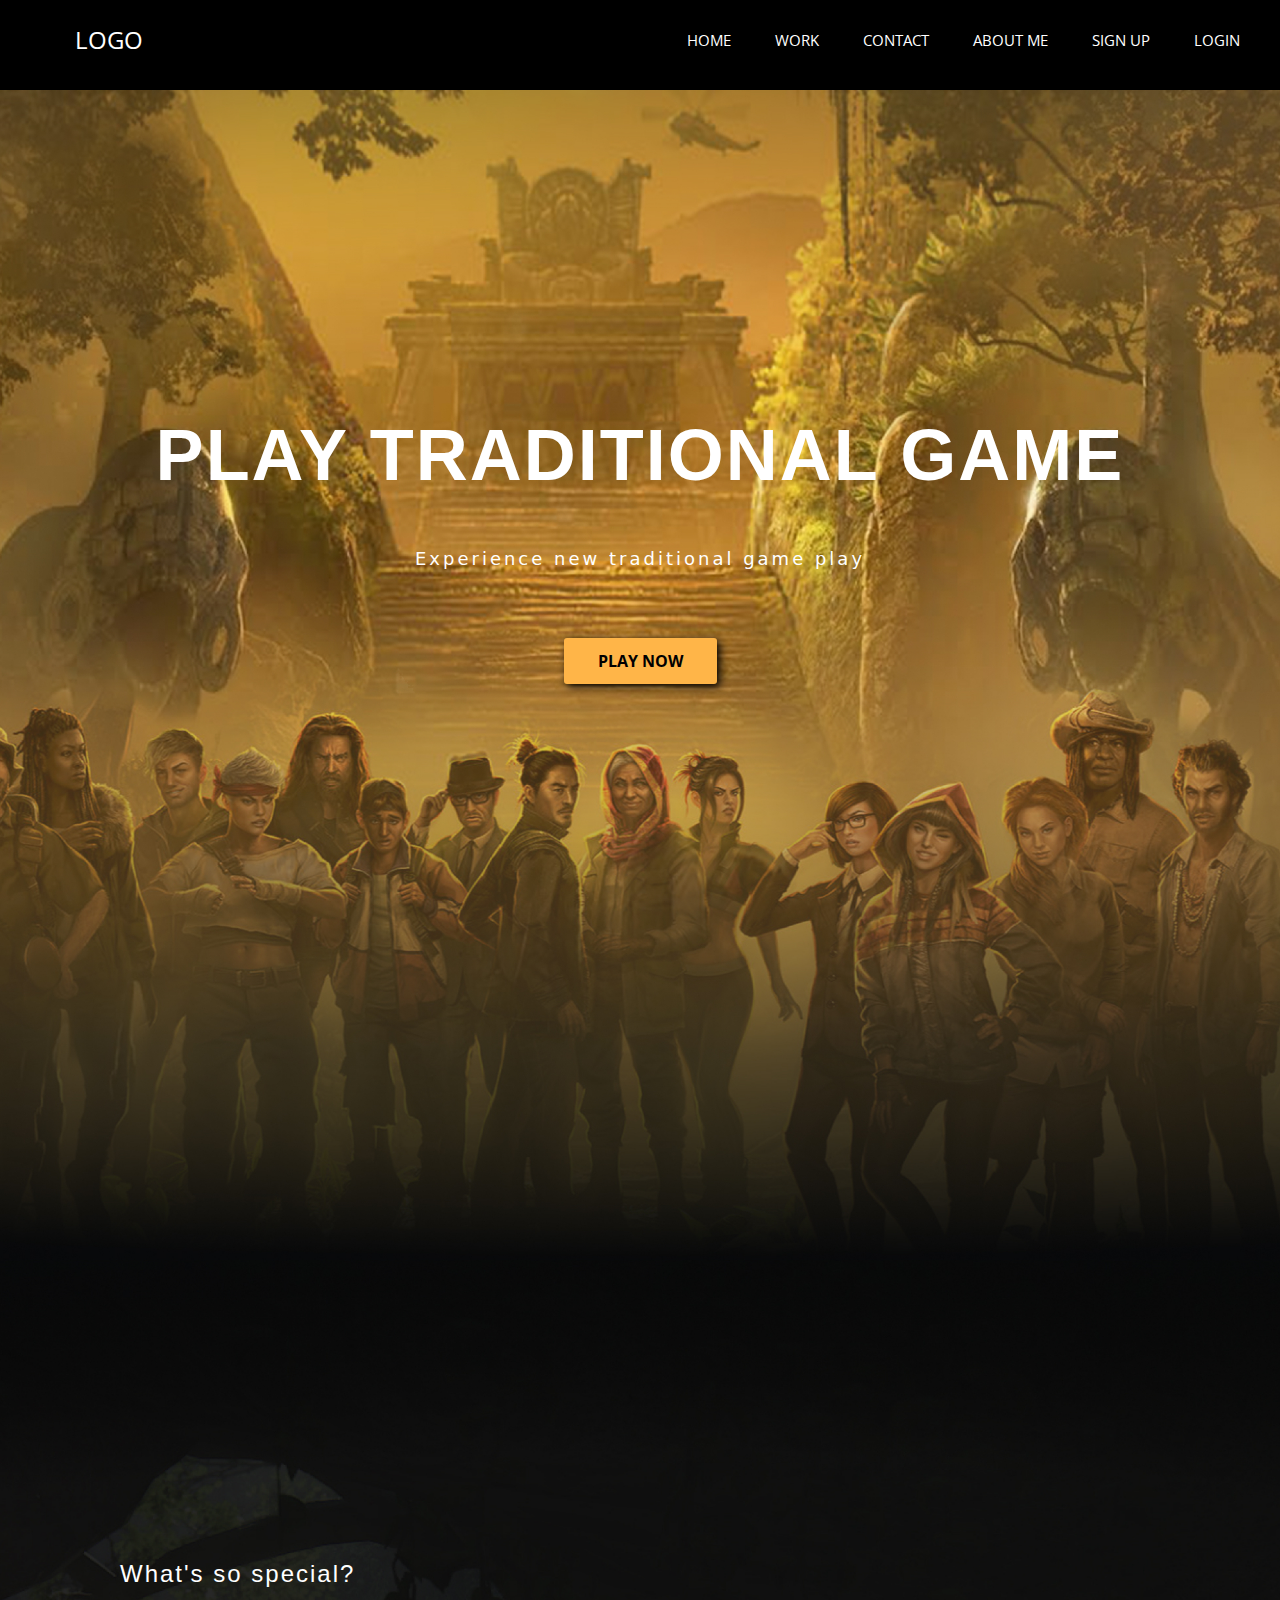
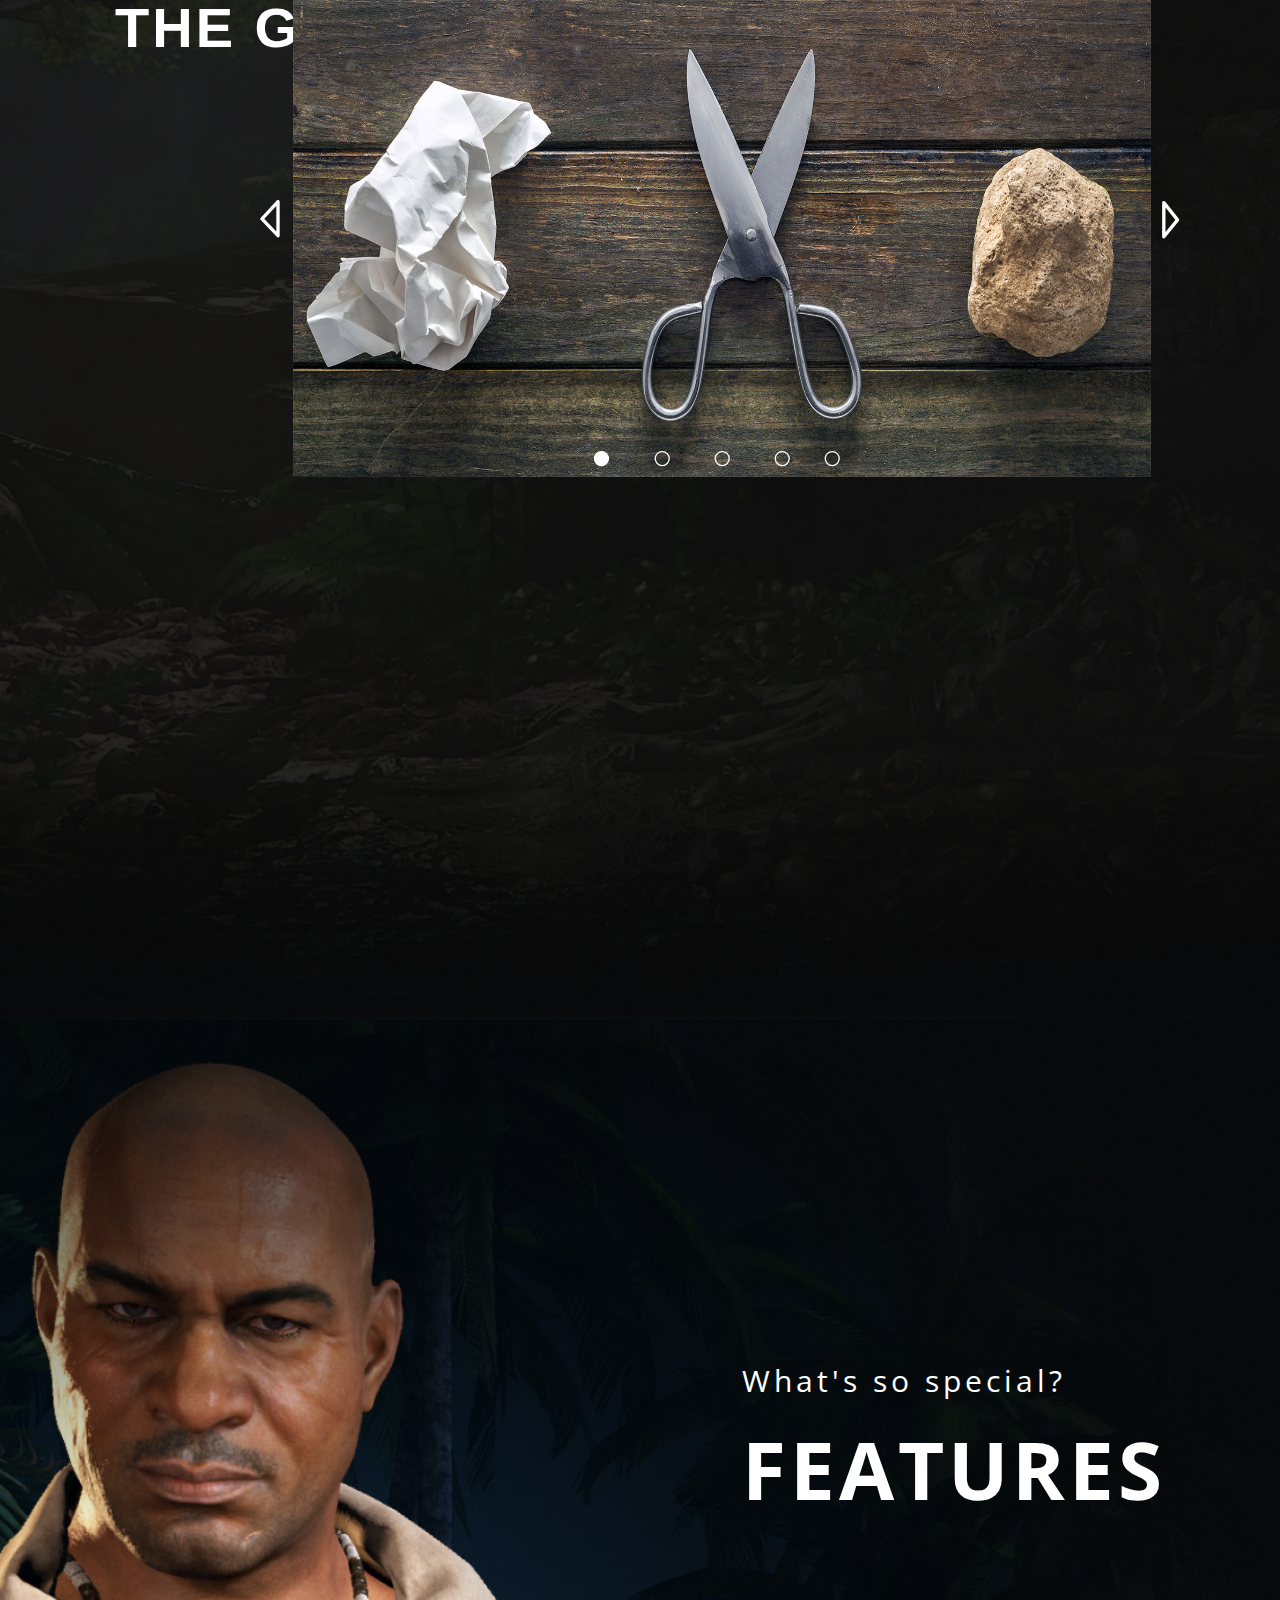
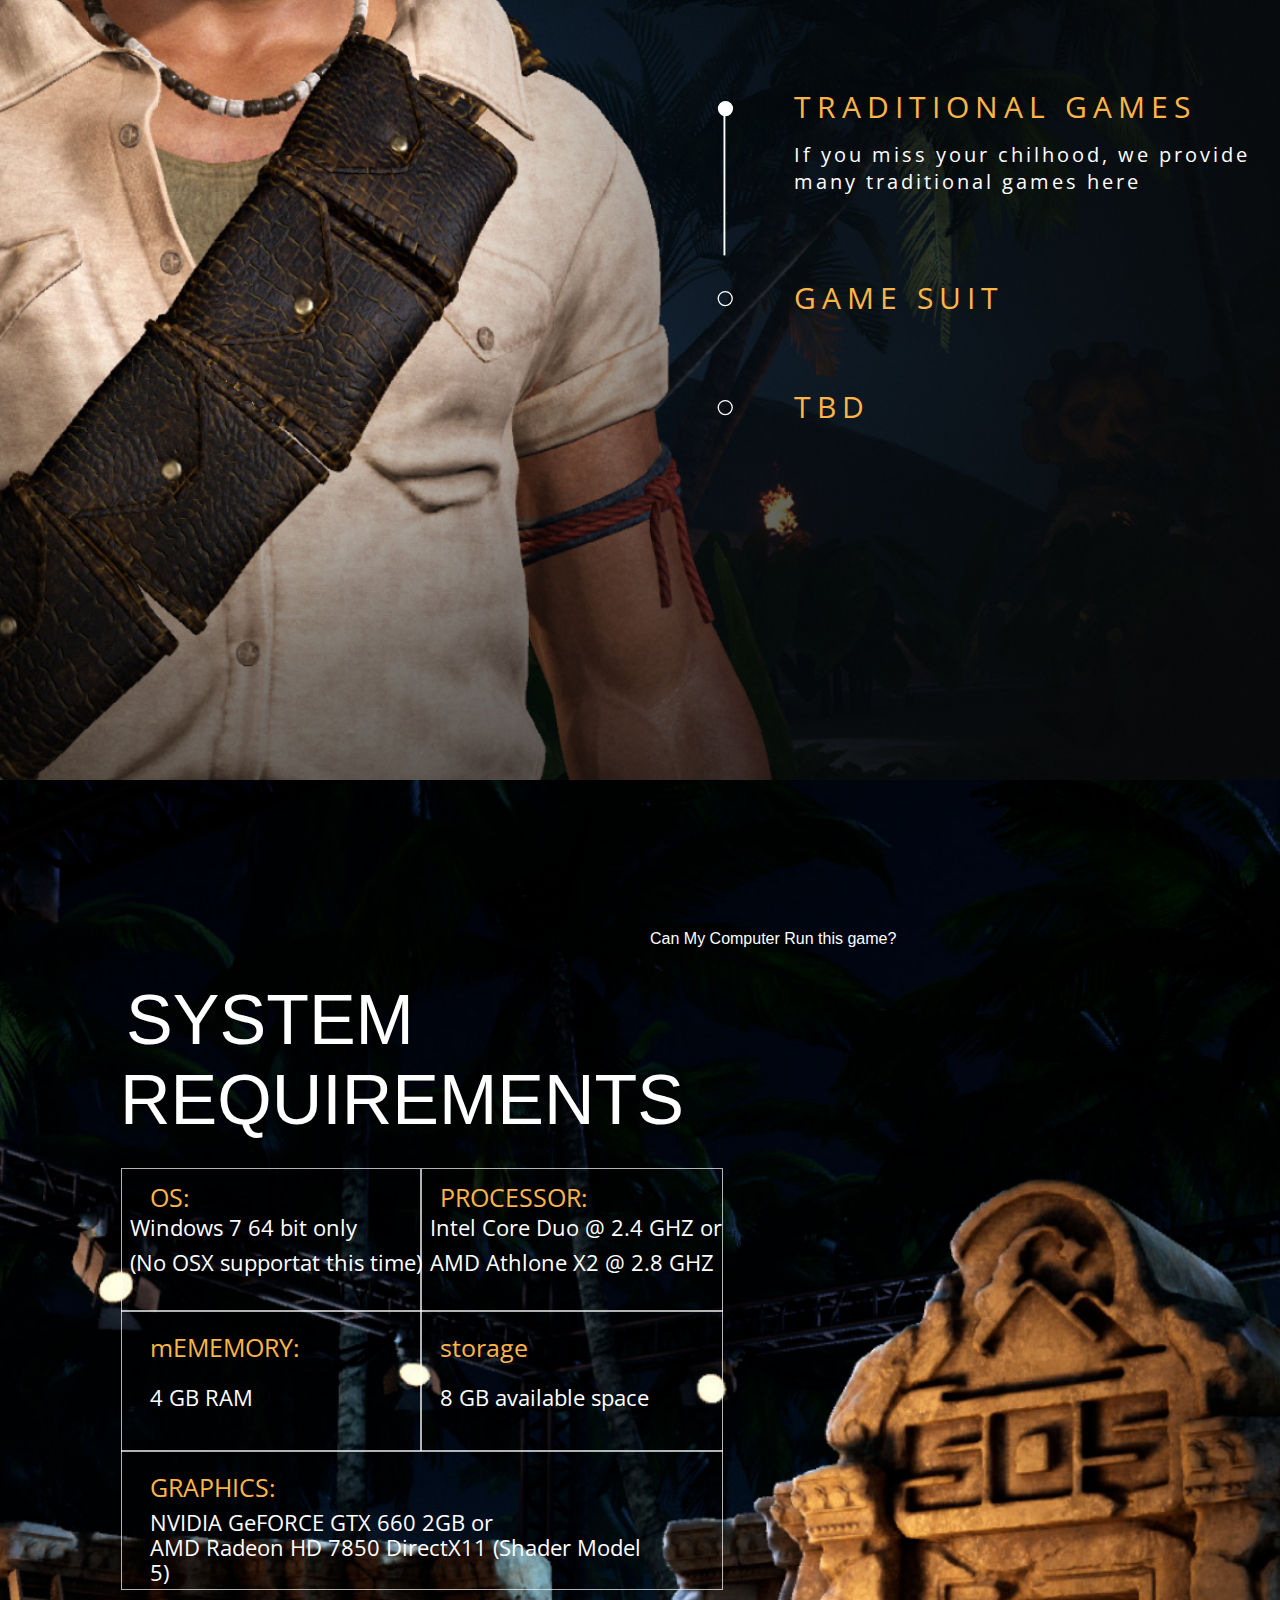
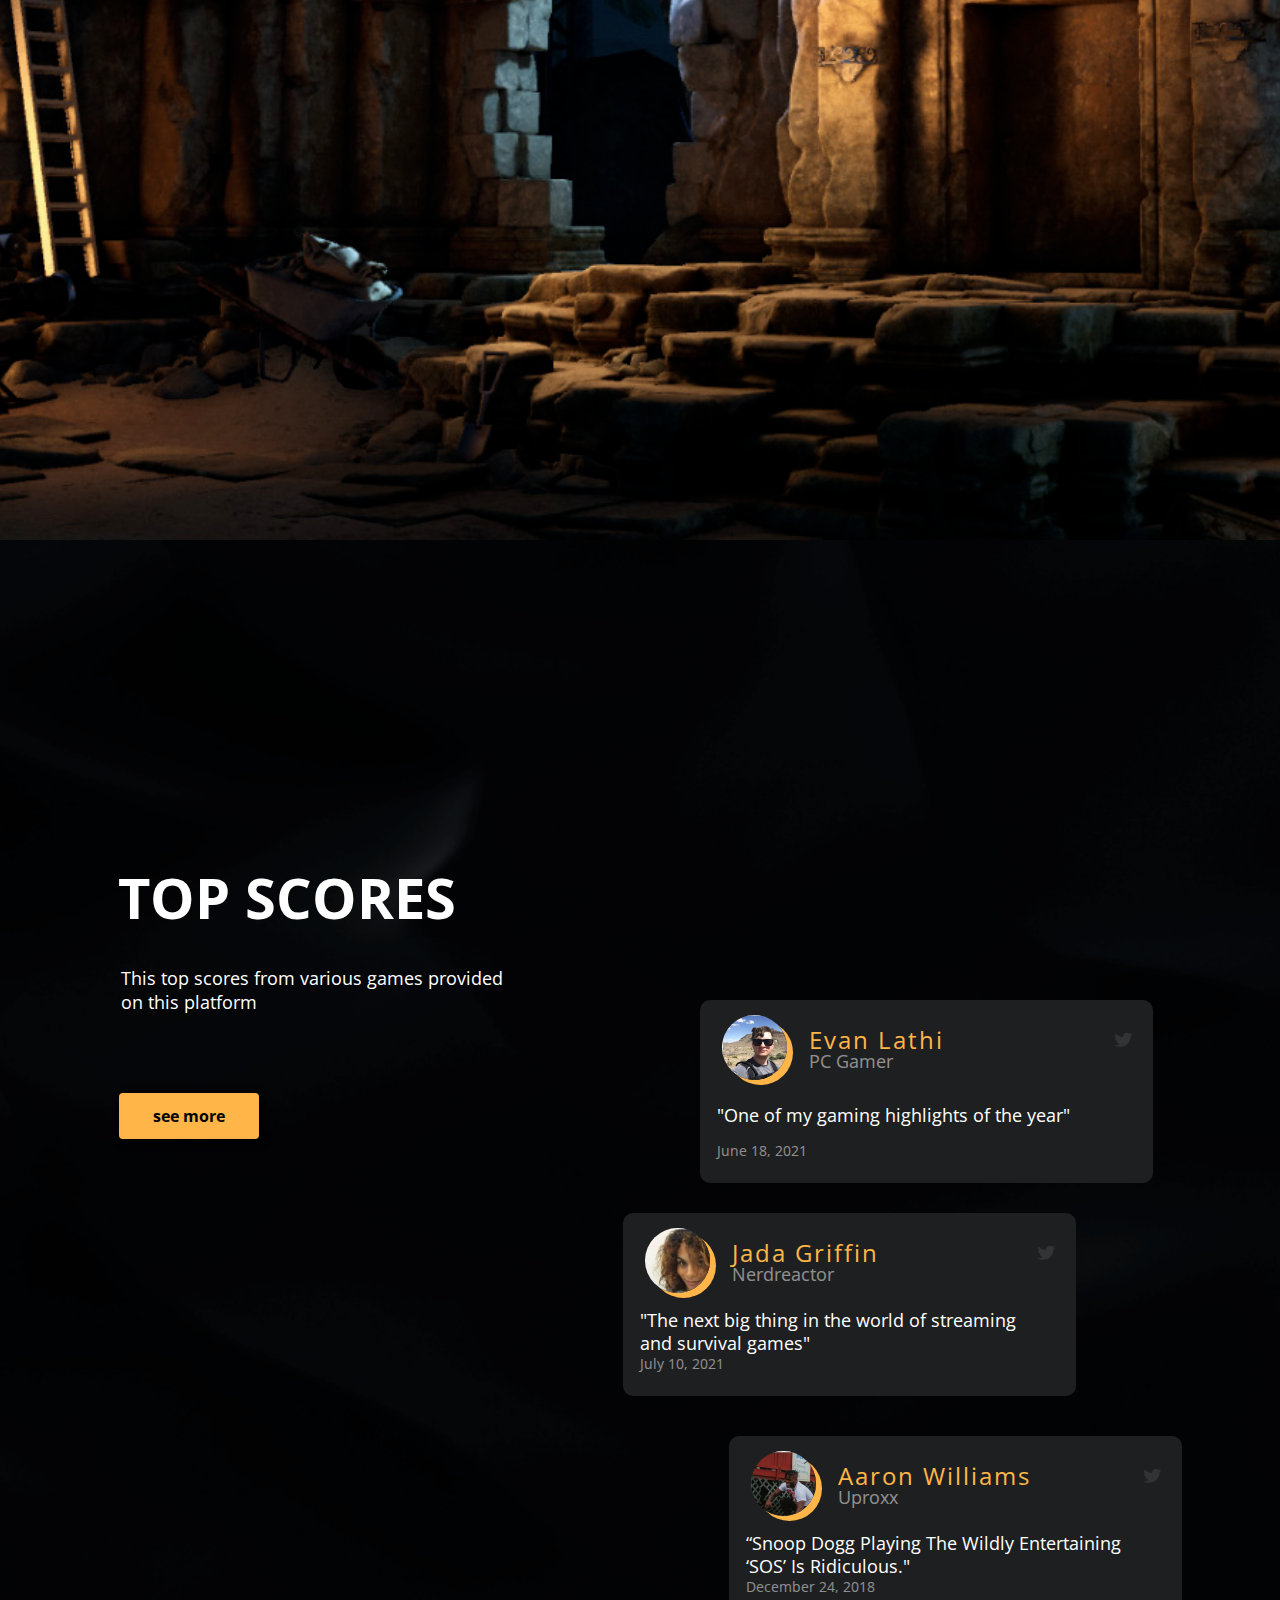
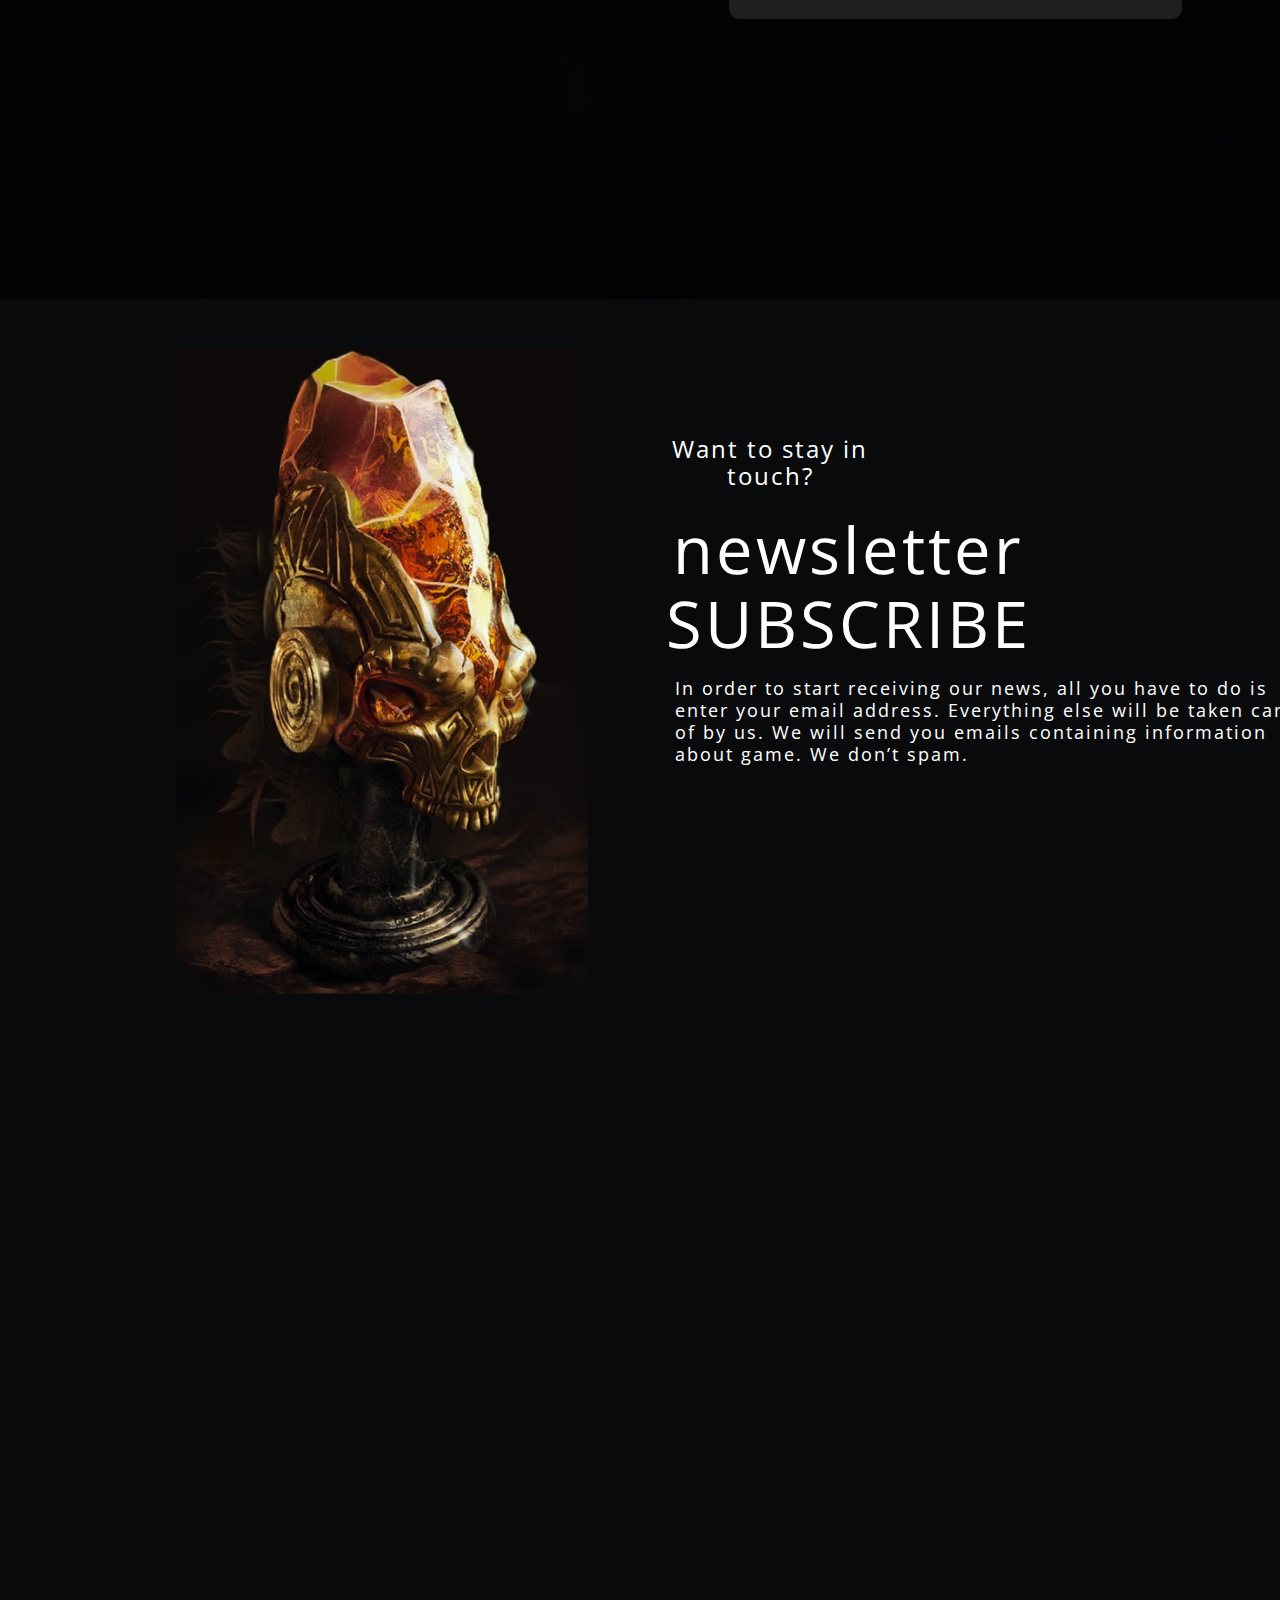
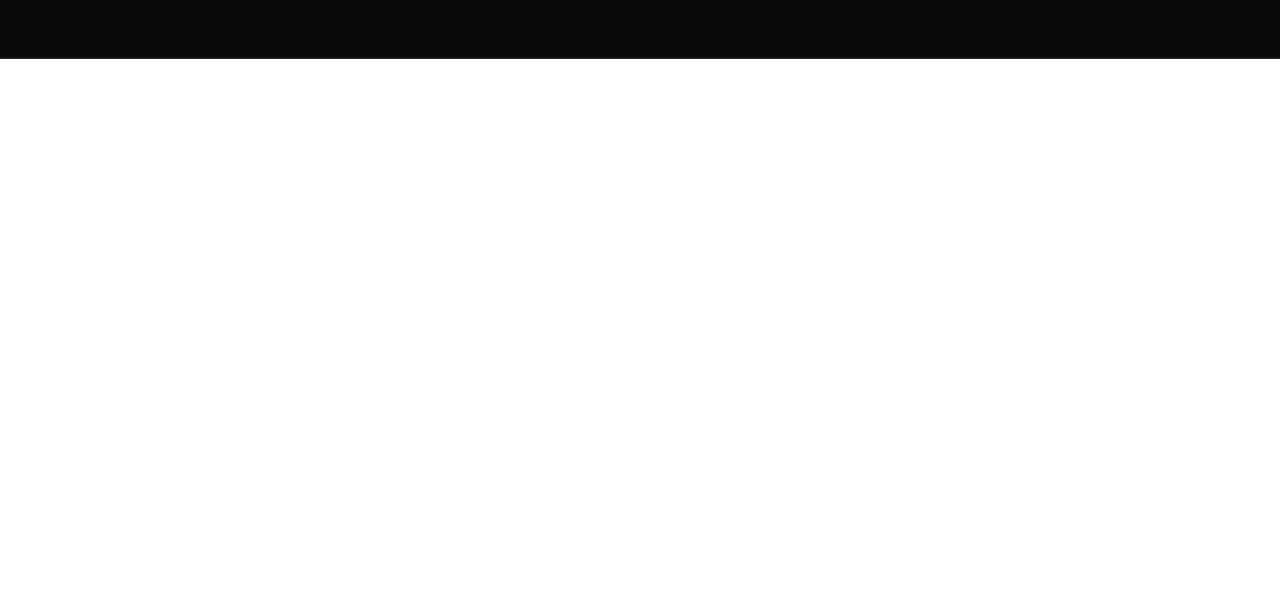
<file: index.html>
<!DOCTYPE html>
<html lang="en">
<head>
  <meta charset="UTF-8">
  <meta http-equiv="X-UA-Compatible" content="IE=edge">
  <meta name="viewport" content="width=device-width, initial-scale=1.0">
  <title>Traditional Game</title>
  <!-- my CSS -->
  <link rel="stylesheet" href="style.css">

  <!-- link font -->
  <style>
    @import url('https://fonts.googleapis.com/css2?family=Open+Sans:wght@300;700&display=swap');
  </style>
  
  <!-- font awesome -->
  <link rel="stylesheet" href="https://cdnjs.cloudflare.com/ajax/libs/font-awesome/4.7.0/css/font-awesome.min.css">
</head>
<body>
  <section class="header">

      <!-- new nav -->
      <nav>
        <input type="checkbox" id="check">
        <label for="check" class="checkbtn">
          <i class="fa fa-bars"></i>
        </label>
        <label class="logo">LOGO</label>
        <ul>
          <li><a class=""href="#">HOME</a></li>
          <li><a href="#">WORK</a></li>
          <li><a href="#">CONTACT</a></li>
          <li><a href="#">ABOUT ME</a></li>
          <li><a id="signup"href="#">SIGN UP</a></li>
          <li><a href="#">LOGIN</a></li>
        </ul>
      </nav>

      <div class="text-box">
        <h1> PLAY TRADITIONAL GAME </h1>
        <br>
        <p> Experience new traditional game play </p>
        <a class="hero-btn" href=""> PLAY NOW </a>
      </div>

   </section>

  <!-- <----------------------------------------- The Game ----------------------------------------------------->

 <div> 
  <div class="game">
        <h1> THE GAME </h1>
        <p> What's so special? </p>
        <div class="gunting">
          <img class="gambar-gunting" src="image/rockpaper.jpg"  alt="">
          <img class=" switch-left "src="image/switch-left.svg" alt="">
          <img class=" switch-right "src="image/switch-right.svg" alt="">
          <img class=" screenshot1 "src="image/screenshot1.svg" alt="">
          <img class=" screenshot2 "src="image/screenshot2.svg" alt="">
          <img class=" screenshot3 "src="image/screenshot2.svg" alt="">
          <img class=" screenshot4 "src="image/screenshot2.svg" alt="">
          <img class=" screenshot5 "src="image/screenshot2.svg" alt="">
        </div>
  </div>
 
</div>

<!------------------------------------------------Feature---------------------------------------------------------->

<div class="feature">
  
  <div class="item1"> What's so special? </div>
  <div class="item2">  FEATURES </div>
  <div class="item3">TRADITIONAL GAMES</div>
  <div class="item4"> If you miss your chilhood, we provide many traditional games here </div>
  <div class="item5">  GAME SUIT </div>
  <div class="item6">  TBD </div>
  <div class="item7"><img src="image/screenshot1.svg" alt=""></div>
  <div class="item8"><img src="image/screenshot2.svg" alt=""></div>
  <div class="item9"><img src="image/screenshot2.svg" alt=""></div>
  <div class="item10"><img src="image/progress-bar.png" alt=""></div>
</div>

<!-------------------- syst-req ------------------------->

<div class="syst-req">
  <div class="syst-text"> Can My Computer Run this game?</div>
  <div class="syst-header"> SYSTEM REQUIREMENTS </div>
  <div class="syst-box"></div>
  <div class="syst-line1"></div>  
  <div class="syst-line2"></div>  
  <div class="syst-line3"></div>  

  <div class="syst-boxhall">
    <div class="syst-boxh1"> OS:</div>
    <div class="syst-boxh2"> PROCESSOR: </div>
    <div class="syst-boxh3"> mEMEMORY: </div>
    <div class="syst-boxh4"> storage </div>
    <div class="syst-boxh5"> GRAPHICS: </div>  
  </div>

  <div class="syst-boxpall">
    <div class="syst-boxp1"> Windows 7 64 bit only <br> (No OSX supportat this time) </div>
    <div class="syst-boxp2"> Intel Core Duo @ 2.4 GHZ or AMD Athlone X2 @ 2.8 GHZ </div>
    <div class="syst-boxp3"> 4 GB RAM </div>
    <div class="syst-boxp4"> 8 GB available space </div>
    <div class="syst-boxp5"> NVIDIA GeFORCE GTX 660 2GB or <br> AMD Radeon HD 7850 DirectX11 (Shader Model 5) </div>
  </div>

</div>

<!--------------------------------------------------------- top scores -------------------------------------------------------->
<div>
  <div class="topscores">
    <div class="item1"> TOP SCORES </div>
    <div class="item2"> This top scores from various games provided <br> on this platform </div>
    <a href="#" class="scoreitem3">see more</a>

  </div>

  <div class="scorebox1">
    <div class="image"></div>
    <div class="name"> Evan Lathi </div>
    <div class="work-place"> "One of my gaming highlights of the year" </div>
    <div class="quote"> PC Gamer </div>
    <div class="date">  June 18, 2021</div>
    <div class="twitter"> <img src="image/twitter.svg" alt=""></div>
  </div>

  <div class="scorebox2">
    <div class="image"></div>
    <div class="name"> Jada Griffin </div>
    <div class="work-place"> "The next big thing in the world of streaming <br> and survival games" </div>
    <div class="date">  July 10, 2021</div>
    <div class="quote"> Nerdreactor </div>
    <div class="twitter"> <img src="image/twitter.svg" alt=""></div>
  </div>

  <div class="scorebox3">
    <div class="image"></div>
    <div class="name"> Aaron Williams </div>
    <div class="work-place"> “Snoop Dogg Playing The Wildly Entertaining <br> ‘SOS’ Is Ridiculous." </div>
    <div class="date">  December 24, 2018</div>
    <div class="quote"> Uproxx </div>
    <div class="twitter"> <img src="image/twitter.svg" alt=""></div>
  </div>
</div>

<!------------------------------------- newsletter ------------------------------------------------>

<div class="newsletter">
  <div class="gambar"> <img src="image/skull.png" alt=""></div>
  <div class="p1"> Want to stay in touch? </div>
  <div class="h1"> newsletter <br> SUBSCRIBE  </div>
  <div class="p2"> In order to start receiving our news, all you have to do is enter your email address. Everything else will be taken care of by us. We will send you emails containing information about game. We don’t spam. </div>
</div>
</body>
</file>
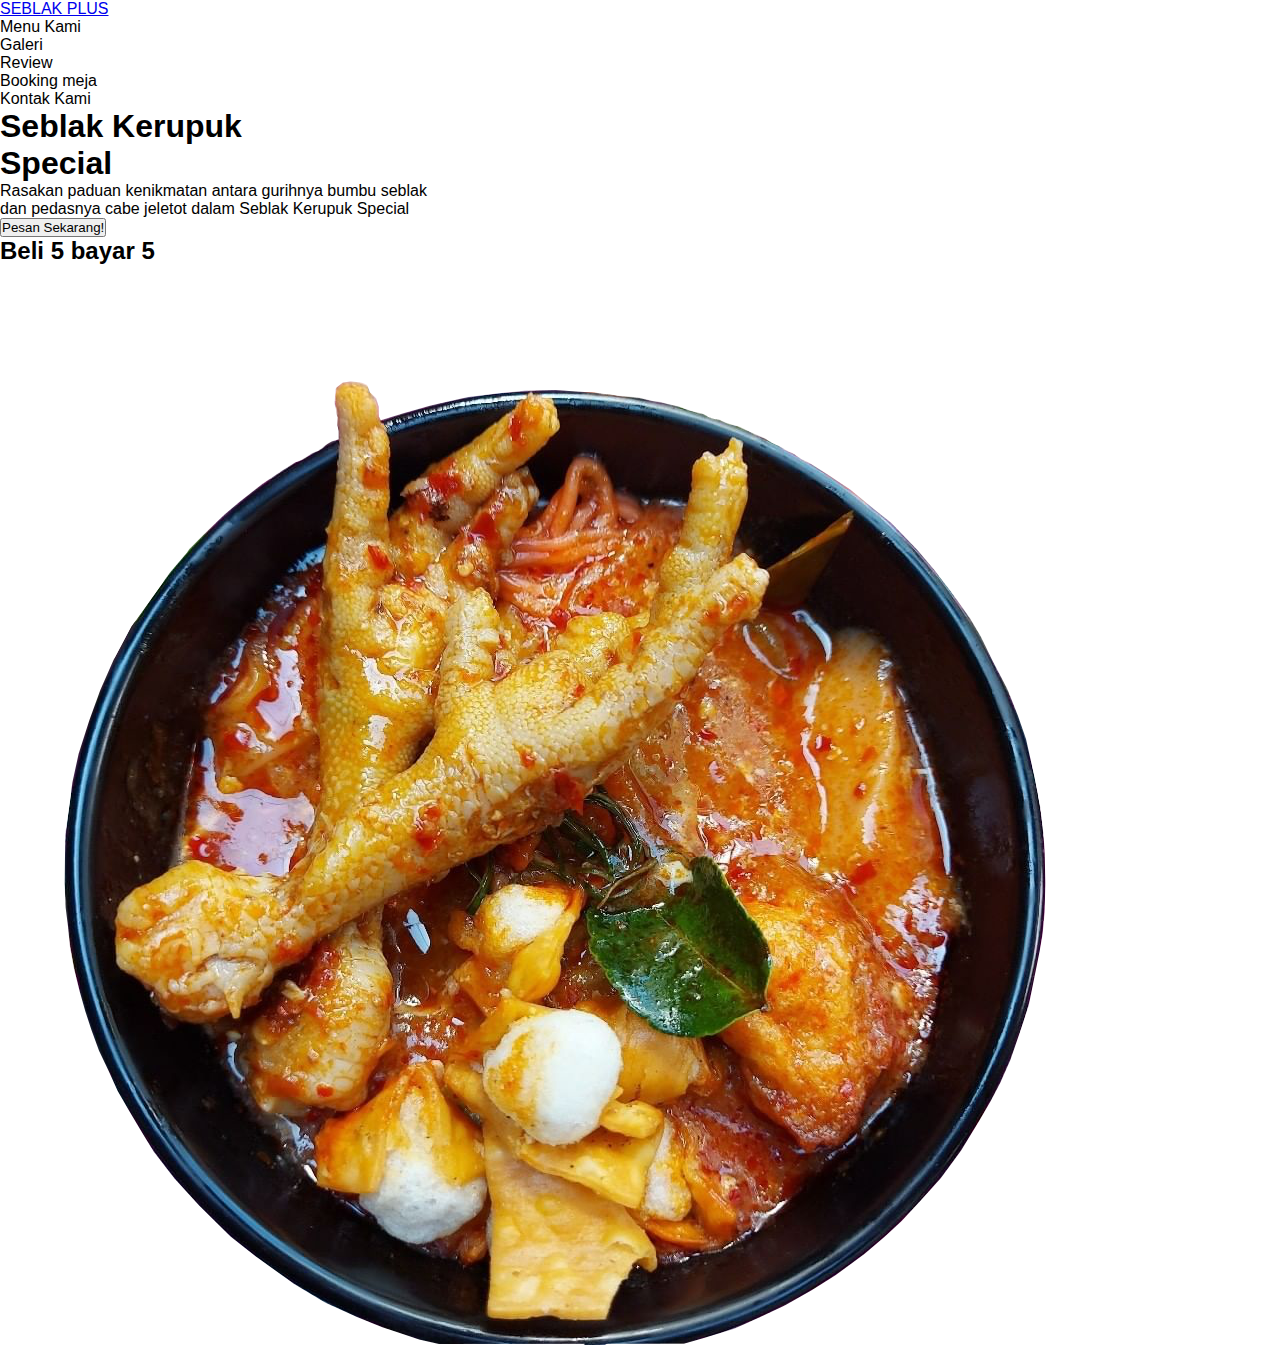
<file: header.html>
<!DOCTYPE html>
<html>
<head>
	<meta charset="utf-8">
	<meta name="viewport" content="width=device-width, initial-scale=1">
	<title>feature_header/seblak_plus</title>
	<link rel="stylesheet" type="text/css" href="style.css">
</head>
<body>
	<!-- <div>
		<img id= "logo" src="image/justlogo.png" >

	</div>	
 -->

 <div class="logo">
				<a href="#">
				<p>	SEBLAK PLUS </p>
				</a>
			</div>

	<div class="wrapper">
		<div class="nav">
			
			<ul>
				<li>Menu Kami</li>
				<li>Galeri</li>
				<li>Review</li>
				<li>Booking meja</li>
				<li>Kontak Kami</li>
			</ul>
		</div>

		<div id= "header">
			<h1>Seblak Kerupuk</h1>
			
		</div>
		<div id= "header2">
			<h1>Special</h1>
			
		</div>

		<div id="header-content">
			<p>
				Rasakan paduan kenikmatan antara gurihnya bumbu seblak 
			</p>

			<p>
				dan pedasnya cabe jeletot dalam Seblak Kerupuk Special

			</p>


		</div>

		<div>
			<input  id="pesansekarang" type="button" name="" value="Pesan Sekarang!">
		</div>

		<div id= "header3">
			<h2>Beli 5 bayar 5</h2>
			
		</div>

		<div id= "foto">
			<img src="image/seblak.png">
			
		</div>
	
	</div>











</body>
</html>
</file>
<file: style.css>
*{
    margin: 0;
    padding: 0;
    font-family:'Open Sans', sans-serif;
}

.header{
    min-height: 140vh;
    width: 100%;
    background-image: url(image/main-bg.jpg);
    background-position: center;
    background-size: cover ;
    position: relative;

}
nav{
    padding: 0;
    margin: 0;
    text-decoration: none;
    list-style: none;
    box-sizing: border-box;
    background: #000000;
    height: 90px;
    width: 100%;
    opacity: 1;
}

a.active,a:hover{
    background: #f92d2d;
    transition: .3s;

}

.checkbtn{
    font-size: 30px;
    color: white;
    float: right;
    line-height: 80px;
    margin-right: 40px;
    cursor: pointer;
    display: none;


}

#check{
    display: none;
}


@media (max-width: 990px){
    label.logo{
        font-size: 30px;
        padding-left: 50px;
    }
    nav ul li a{
        font-size: 16px;

    }
    nav ul li a{
        
        padding: 7px 5px;
        
        
    }
}

@media (max-width: 860px){
    .checkbtn{
        display: block;
    }
    ul{
        position: absolute;
        width: 100%;
        height: 25vh;
        background: #000000;
        top: 80px;
        left: -100%;
        text-align: center;
        transition: all .5s ;

    }
    nav ul li {
        display: block;
        margin: 50px 0;
        line-height: 30px;

    }
    nav ul li a{
        font-size: 20px;
       

    }
    a:hover,a.active{
        background: #f92d2d;
        color: white;
        border-radius: 10px;
        

    }

    #check:checked ~ ul{
        left: 0;
    }

}


label.logo{
    color: white;
    font-size: 24px;
    line-height: 80px;
    padding: 0 75px;
}

nav ul{
    float: right;
    margin-right: 20px;
    

}

nav ul li {
    display: inline-block;
    line-height: 80px;
    margin: 0 10px;

}

nav ul li a{
    color: white;
    font-size: 15px;
    text-transform: uppercase;
    padding: 10px 10px;
    border-radius: 3px;
    text-decoration: none;
}

.text-box{
    width: 90%;
    color: #fff;
    position: absolute;
    top: 40%;
    left: 50%;
    transform: translate(-50%,-50%);
    text-align: center; 
    
}

.text-box h1{
    font-size: 72px;
    font-family: Arial, Helvetica, sans-serif;
    letter-spacing: 2px;
}

.text-box p{
    font-size: 18px;
    font-family: system-ui, -apple-system, BlinkMacSystemFont, 'Segoe UI', Roboto, Oxygen, Ubuntu, Cantarell, 'Open Sans', 'Helvetica Neue', sans-serif;
    letter-spacing: 3px; 
    position: absolute;
    top: 80%;
    left: 50%;
    transform: translate(-50%,-50%);
    text-align: center;  
}

.hero-btn{
    display: inline-block;
    font-weight: bolder;
    text-decoration: none;
    color: black;
    padding: 12px 34px;
    font-size: 16px;
    background: #FFB548 ;
    box-shadow: 3px 3px 8px black;
    position: relative;
    cursor: pointer;
    margin-top: 30px;
    border-radius: 3px;
    top: 90px;

}

.hero-btn:hover{
    background: #f44336;
    transition: 0.4s;
    color: white;
}

@media (max-width: 700px){
    .text-box h1{
        font-size: 50px;
    }   
   
}

/* ------------------------------------------------- The game ---------------------------------------------------- */

.game{
    width: 80%;
    margin: auto;
    text-align: center;
    padding-top: 100px;

}
    
.game h1{
    font-size: 56px;
    font-family: Arial, Helvetica, sans-serif;
    font-weight: 600;
    color: white;
    position: absolute;
    left: 100px;
    top: 320px;
    letter-spacing: 3px;
    margin: 15px 15px;
}

.game p{
    font-family: Arial, Helvetica, sans-serif;
    font-size: 24px;
    font-weight: 300;
    padding: 10px;
    color: #fff;
    letter-spacing: 2px;
    position: absolute;
    left: 100px;
    top: 280px;
    margin: 10px 10px;

}

.game{
    min-height: 140vh;
    width: 100%;
    background-image: url(image/the-games-bg.jpg);
    background-position: center;
    background-size: cover ;
    position: relative;
    top: 0px;
    left: 0px;

} 

.gunting .gambar-gunting{

    width: 858px;
    height: 477px;
    position: absolute ;
    top: 340px;
    right: 129px;
}
.gunting .switch-left{
    position: absolute ;
    top: 540px;
    right: 1000px;
}
.gunting .switch-right{
    position: absolute ;
    top: 540px;
    right: 100px;
}

.gunting .screenshot1{
    position: absolute ;
    top: 790px;
    right: 670px;
}
.gunting .screenshot2{
    position: absolute ;
    top: 790px;
    right: 610px;
}
.gunting .screenshot3{
    position: absolute ;
    top: 790px;
    right: 550px;
}
.gunting .screenshot4{
    position: absolute ;
    top: 790px;
    right: 490px;
}
.gunting .screenshot5{
    position: absolute ;
    top: 790px;
    right: 440px;
}

@media (max-width: 810px){
    .game h1{
        font-size: 50px;
        font-family: system-ui, -apple-system, BlinkMacSystemFont, 'Segoe UI', Roboto, Oxygen, Ubuntu, Cantarell, 'Open Sans', 'Helvetica Neue', sans-serif;
        font-weight: 600;
        color: white;
        position: absolute;
        letter-spacing: 3px;
        margin: 15px 15px;
        top: 15%;
        left: 50%;
        transform: translate(-50%,-50%);
        text-align: center;  
    }
    .game p{
        font-size: 18px;
        font-weight: 300;
        padding: 10px;
        color: #fff;
        margin: 10px 10px;
        font-family: system-ui, -apple-system, BlinkMacSystemFont, 'Segoe UI', Roboto, Oxygen, Ubuntu, Cantarell, 'Open Sans', 'Helvetica Neue', sans-serif;
        letter-spacing: 3px; 
        position: absolute;
        top: 10%;
        left: 50%;
        transform: translate(-50%,-50%);
        text-align: center;  

    
    }
    .gunting .gambar-gunting{

        width: 600px;
        height: auto;
        position: absolute ;
        
        top: 340px;
        right: 100px;
    }
    .gunting .switch-left{
        position: absolute ;
        top: 470px;
        right: 720px;
    }
    .gunting .switch-right{
        position: absolute ;
        top: 470px;
        right: 60px;
    }
    
    .gunting .screenshot1{
        position: absolute ;
        width: 10px;
        height: auto;
        top: 610px;
        right: 490px;
    }
    .gunting .screenshot2{
        position: absolute ;
        width: 10px;
        height: auto;
        top: 610px;
        right: 460px;
    }
    .gunting .screenshot3{
        position: absolute ;
        width: 10px;
        height: auto;
        top: 610px;
        right: 430px;
    }
    .gunting .screenshot4{
        position: absolute ;
        width: 10px;
        height: auto;
        top: 610px;
        right: 400px;
    }
    .gunting .screenshot5{
        position: absolute ;
        width: 10px;
        height: auto;
        top: 610px;
        right: 370px;
    }
}

@media (max-width: 480px){
    .game h1{
        font-size: 40px;
        font-family: system-ui, -apple-system, BlinkMacSystemFont, 'Segoe UI', Roboto, Oxygen, Ubuntu, Cantarell, 'Open Sans', 'Helvetica Neue', sans-serif;
        font-weight: 400px;
        color: white;
        position: absolute;
        letter-spacing: 3px;
        margin: 5px 5px;
        top: 17%;
        left: 50%;
        transform: translate(-50%,-50%);
        text-align: center;  
    }
    .game p{
        font-size: 18px;
        font-weight: 300;
        padding: 10px;
        color: #fff;
        margin: 10px 10px;
        font-family: 'Open Sans', sans-serif;
        letter-spacing: 3px;
        position: absolute;
        top: 13%;
        left: 50%;
        transform: translate(-50%,-50%);
        text-align: center;  

    
    }
    .gunting .gambar-gunting{

        width: 400px;
        height: auto;
        position: absolute ;
        
        top: 390px;
        right: 40px;
    }
    .gunting .switch-left{
        position: absolute ;
        width: 15px;
        height: auto;
        top: 470px;
        right: 450px;
    }
    .gunting .switch-right{
        position: absolute ;
        width: 15px;
        height: auto;
        top: 470px;
        right: 17px;
    }
    
    .gunting .screenshot1{
        position: absolute ;
        width: 7px;
        height: auto;
        top: 570px;
        right: 300px;
    }
    .gunting .screenshot2{
        position: absolute ;
        width: 7px;
        height: auto;
        top: 570px;
        right: 270px;
    }
    .gunting .screenshot3{
        position: absolute ;
        width: 7px;
        height: auto;
        top: 570px;
        right: 240px;
    }
    .gunting .screenshot4{
        position: absolute ;
        width: 7px;
        height: auto;
        top: 570px;
        right: 210px;
    }
    .gunting .screenshot5{
        position: absolute ;
        width: 7px;
        height: auto;
        top: 570px;
        right: 180px;
    }
}

/* ---------------------------------------------- feature --------------------------------------------------------- */

.feature{
    margin: auto;
    text-align: center;
    padding-top: 100px;
    min-height: 140vh;
    width: 100%;
    background-image: url(image/features.jpg);
    background-position: center;
    background-size: cover ;
    position: relative;
    top: 0px;
    left: 0px;
}   


 .feature .item1 {
    font-size: 30px;
    letter-spacing: 4px;
    color: #fff;
    position: absolute;
    top: 25%;
    left: 58%;
 }
 .feature .item2 {
    font-size: 80px;
    letter-spacing: 4px;
    font-weight: bold;
    color: #fff;
    position: absolute;
    top: 29%;
    left: 58%;
 }

 .feature .item3 {
    font-size: 30px;
    letter-spacing: 6px;
    font-weight: 400;
    color: #FFB548;
    position: absolute;
    top: 49%;
    left: 62%;
 }
 .feature .item4 {
    font-size: 20px;
    
    letter-spacing: 3px;
    color: #fff;
    position: absolute;
    top: 53%;
    left: 62%;
    text-align: left;
 }

 .feature .item5 {
    font-size: 30px;
    letter-spacing: 6px;
    font-weight: 400;
    color: #FFB548;
    position: absolute;
    top: 63%;
    left: 62%;
 }
 .feature .item6 {
    font-size: 30px;
    letter-spacing: 6px;
    font-weight: 400;
    color: #FFB548;
    position: absolute;
    top: 71%;
    left: 62%;
 }
.feature .item7{
    position: absolute;
    top: 50%;
    left: 56%;
}
.feature .item8{
    position: absolute;
    top: 64%;
    left: 56%;
}
.feature .item9{
    position: absolute;
    top: 72%;
    left: 56%;
}
.feature .item10{
    position: absolute;
    top: 51%;
    left: 56.5%;
}
@media (max-width: 810px){
    .feature .item2 {
        font-size: 60px;
        top: 30%;
        left: 40%;
     }
     .feature .item1 {
        font-size: 26px;
        top: 27%;
        left: 40%;
     }
     .feature .item3 {
        font-size: 24px;
        top: 40%;
        left: 47%;
     }
     .feature .item4 {
        font-size: 15px;
        width: 300px;
        top: 43%;
        left: 47%;
     }
     .feature .item5 {
        font-size: 24px;
        top: 48.5%;
        left: 47%;
     }
     .feature .item6 {
        font-size: 24px;
        top: 51%;
        left: 47%;
     }
     .feature .item7, .item8, .item9, .item10{
        display: none;
    }
}

/* -------------------------------------- system requirement -------------------------------------------- */

.syst-req{
    background-image: url(image/requirements.png);
    margin: auto;
    text-align: center;
    padding-top: 100px;
    min-height: 140vh;
    width: 100%;
    background-position: center;
    background-size: cover ;
    position: relative;
    top: 0px;
    left: 0px;
}

.syst-header{
    font-family: Arial, Helvetica, sans-serif;
    font-size: 70px;
    width: 300px;
    color: #fff;
    position: absolute;
    top: 200px;
    left: 120px;
    
}

.syst-text{
    font-family: Arial, Helvetica, sans-serif;
    font-size: 18;
    color: #fff;
    position: absolute;
    top: 150px;
    left: 650px;
    
}

.syst-box{
    width: 600px;
    height: 420px;
    border-width: 1px;
    border-style: solid;
    border-color: #fff;
    position: absolute;
    top: 388px;
    left: 121px;
    opacity: 0.7;
}

.syst-line1{
    width: 600px;
    position: absolute;
    border: 1px solid white;
    left: 121px;
    top: 530px;
    opacity: 0.7;
}
.syst-line2{
    width: 600px;
    position: absolute;
    border: 1px solid white;
    left: 121px;
    top: 670px;
    opacity: 0.7;
}
.syst-line3{
    height: 280px;
    position: absolute;
    border: 1px solid white;
    left: 420px;
    top: 389px;
    opacity: 0.7;
}


.syst-boxhall{
    font-family: Arial, Helvetica, sans-serif;
    font-size: 25px;
    color: #FFB548;

}
.syst-boxh1{
    position: absolute;
    top: 400px;
    left: 150px;
    
}
.syst-boxh2{
    position: absolute;
    top: 400px;
    left: 440px;
}
.syst-boxh3{
    position: absolute;
    top: 550px;
    left: 150px;
}
.syst-boxh4{
    position: absolute;
    top: 550px;
    left: 440px;
}
.syst-boxh5{
    position: absolute;
    top: 690px;
    left: 150px;
}

.syst-boxp1{
    font-size: 22px;
    color: white;
    position: absolute;
    top: 430px ;
    line-height: 35px;
    left: 130px;
    width: 330px;
    text-align: left;
}
.syst-boxp2{
    font-size: 22px;
    color: white;
    position: absolute;
    top: 430px ;
    line-height: 35px;
    left: 430px;
    width: 330px;
    text-align: left;
}
.syst-boxp3{
    font-size: 22px;
    color: white;
    position: absolute;
    top: 600px ;
    line-height: 35px;
    left: 150px;
    width: 330px;
    text-align: left;
}
.syst-boxp4{
    font-size: 22px;
    color: white;
    position: absolute;
    top: 600px ;
    line-height: 35px;
    left: 440px;
    width: 330px;
    text-align: left;
}
.syst-boxp5{
    font-size: 22px;
    color: white;
    position: absolute;
    top: 730px ;
    line-height: 25px;
    left: 150px;
    width: 500px;
    text-align: left;
}

@media (max-width: 910px){
    .syst-text{
        left: 35%;
    }
}
@media (max-width: 730px){
    .syst-header{
        font-size: 50px;
        top: 15%;
        left: 44%;
        text-align: left;
        transform: translate(-50%,-50%);
     
        
    }
}

/* --------------------------------- top scores ----------------------------------------- */

.topscores{
    background-image: url(image/top-score-bg.png);
    margin: auto;
    text-align: center;
    padding-top: 100px;
    min-height: 140vh;
    width: 100%;
    background-position: center;
    background-size: cover ;
    position: relative;
}
.topscores .item1{
    font-size: 56px;
    color: white;
    position: absolute;
    font-weight: bold;
    top: 340px ;
    left: 118px;
    line-height: 35px;
    text-align: left;   
}
.topscores .item2{
    font-size: 18px;
    color: white;
    position: absolute;
    top: 426px ;
    left: 121px;
    line-height: auto;
    text-align: left;   
}
.scoreitem3{
    display: inline-block;
    font-weight: bolder;
    text-decoration: none;
    color: black;
    padding: 12px 34px;
    font-size: 16px;
    background: #FFB548 ;
    box-shadow: 3px 3px 8px black;
    position: absolute;
    cursor: pointer;
    margin-top: 30px;
    border-radius: 4px;
    top: 523px;
    left: 118.58px;

}
.scoreitem3:hover{
    background: #f44336;
    transition: 0.4s;
    color: white;
}

.scorebox1{
    width: 453px;
    height: 183px;
    background-color: #1e1f20;
    position: relative;
    border-radius: 10px;
    top: -900px;
    left: 868px;
}
.scorebox1 .image{
    background-image: url(image/evan-lahti.jpg);
    display: inline;
    width: 65px;
    height: 65px;
    position: absolute;
    left: 22px;
    top: 15px;
    border-radius: 65px;
    box-shadow: 6px 5px 0px #FFB548;
}
.scorebox1 .name{
    color: #FFB548;
    font-size: 24px;
    line-height: 27px;
    letter-spacing: 2px;
    top: 26px;
    left:  109px;
    position: absolute;
}
.scorebox1 .work-place{
    color: #fff;
    font-size: 18px;
    line-height: 24px;
    top: 103px;
    left: 17px;
    position: absolute;
}
.scorebox1 .quote{
    color: #fff;
    font-size: 18px;
    line-height: 22px;
    top: 50px;
    left: 109px;
    position: absolute;
    opacity: 0.5;
}
.scorebox1 .date{
    color: #fff;
    font-size: 14px;
    line-height: 19px;
    top: 141px;
    left: 17px;
    position: absolute;
    opacity: 0.5;
}
.scorebox1 .twitter{
    width: 100px;
    height: 100px;
    position: absolute;
    top: 30px;
    left: 414px;
    opacity: 0.3;
}

.scorebox2{
    width: 453px;
    height: 183px;
    background-color: #1e1f20;
    position: relative;
    border-radius: 10px;
    top: -870px;
    left: 723px;
}
.scorebox2 .image{
    background-image: url(image/jada-griffin.jpg);
    width: 65px;
    height: 65px;
    position: absolute;
    left: 22px;
    top: 15px;
    border-radius: 65px;
    box-shadow: 6px 5px 0px #FFB548;
}
.scorebox2 .name{
    color: #FFB548;
    font-size: 24px;
    line-height: 27px;
    letter-spacing: 2px;
    top: 26px;
    left:  109px;
    position: absolute;
}
.scorebox2 .quote{
    color: #fff;
    font-size: 18px;
    line-height: 22px;
    top: 50px;
    left: 109px;
    position: absolute;
    opacity: 0.5;
}
.scorebox2 .work-place{
    color: #fff;
    font-size: 18px;
    line-height: 23px;
    top: 96px;
    left: 17px;
    position: absolute;
}
.scorebox2 .date{
    color: #fff;
    font-size: 14px;
    line-height: 19px;
    top: 141px;
    left: 17px;
    position: absolute;
    opacity: 0.5;
}
.scorebox2 .twitter{
    width: 100px;
    height: 100px;
    position: absolute;
    top: 30px;
    left: 414px;
    opacity: 0.3;
}

.scorebox3{
    width: 453px;
    height: 183px;
    background-color: #1e1f20;
    position: relative;
    border-radius: 10px;
    top: -830px;
    left: 929px;
}
.scorebox3 .image{
    background-image: url(image/aaron-williams.jpg);
    width: 65px;
    height: 65px;
    position: absolute;
    left: 22px;
    top: 15px;
    border-radius: 65px;
    box-shadow: 6px 5px 0px #FFB548;
}
.scorebox3 .name{
    color: #FFB548;
    font-size: 24px;
    line-height: 27px;
    letter-spacing: 2px;
    top: 26px;
    left:  109px;
    position: absolute;
}
.scorebox3 .quote{
    color: #fff;
    font-size: 18px;
    line-height: 22px;
    top: 50px;
    left: 109px;
    position: absolute;
    opacity: 0.5;
}
.scorebox3 .work-place{
    color: #fff;
    font-size: 18px;
    line-height: 23px;
    top: 96px;
    left: 17px;
    position: absolute;
}
.scorebox3 .date{
    color: #fff;
    font-size: 14px;
    line-height: 19px;
    top: 141px;
    left: 17px;
    position: absolute;
    opacity: 0.5;
}
.scorebox3 .twitter{
    width: 100px;
    height: 100px;
    position: absolute;
    top: 30px;
    left: 414px;
    opacity: 0.3;
}
@media (max-width: 1380px){
    .scorebox1{
        left: 700px;
    }
    .scorebox2{
        left: 623px;
    }
    .scorebox3{
        left: 729px;
    }
}
@media (max-width: 1170px){
    .scorebox1{
        left: 500px;
    }
    .scorebox2{
        left: 423px;
    }
    .scorebox3{
        left: 529px;
    }
}
@media (max-width: 810px){
    .scorebox1{
        left: 100px;
    }
    .scorebox2{
        left: 23px;
    }
    .scorebox3{
        left: 129px;
    }
}

/* ----------------------------------------------- newletter -------------------------------------------------- */
.newsletter{
    background-image: url(image/newsletter.png);
    margin: auto;
    text-align: center;
    padding-top: 100px;
    min-height: 140vh;
    width: 100%;
    background-position: center;
    background-size: cover ;
    position: relative;
    top: -550px;
}
.newsletter .gambar{
    position: absolute;
    height: 694px;
    width: 445px;
    top: 50px;
    left: 160px;
    border-radius: 50px;
}
.newsletter .p1{
    width: 240px;
    height: 28px;
    font-size: 24px;
    color: white;
    line-height: 27px;
    letter-spacing: 2px;
    position: absolute;
    top: 136px;
    left: 650px;

}
.newsletter .h1{
    width: 677px;
    height: 76px;
    font-size: 65px;
    color: white;
    line-height: 74px;
    letter-spacing: 3px;
    position: absolute;
    top: 213px;
    left: 510px;

}
.newsletter .p2{
    width: 644px;
    height: 136px;
    font-size: 18px;
    color: white;
    line-height: 22px;
    letter-spacing: 2px;
    position: absolute;
    top: 378px;
    left: 675px;
    text-align: left;

}

@media (max-width: 810px){
    .newsletter .p1{
        width: 240px;
        height: 28px;
        font-size: 20px;
        color: white;
        line-height: 27px;
        letter-spacing: 2px;
        position: absolute;
        top: 136px;
        left: 80px;
    
    }
    .newsletter .h1{
        width: 677px;
        height: 76px;
        font-size: 50px;
        color: white;
        line-height: 74px;
        letter-spacing: 3px;
        position: absolute;
        top: 213px;
        left: 40px;
    
    }
    .newsletter .p2{
        width: 500px;
        height: auto;
        font-size: 15px;
        color: white;
        line-height: 22px;
        letter-spacing: 2px;
        position: absolute;
        top: 378px;
        left: 100px;
        text-align: left;
    
    }
}
</file>
